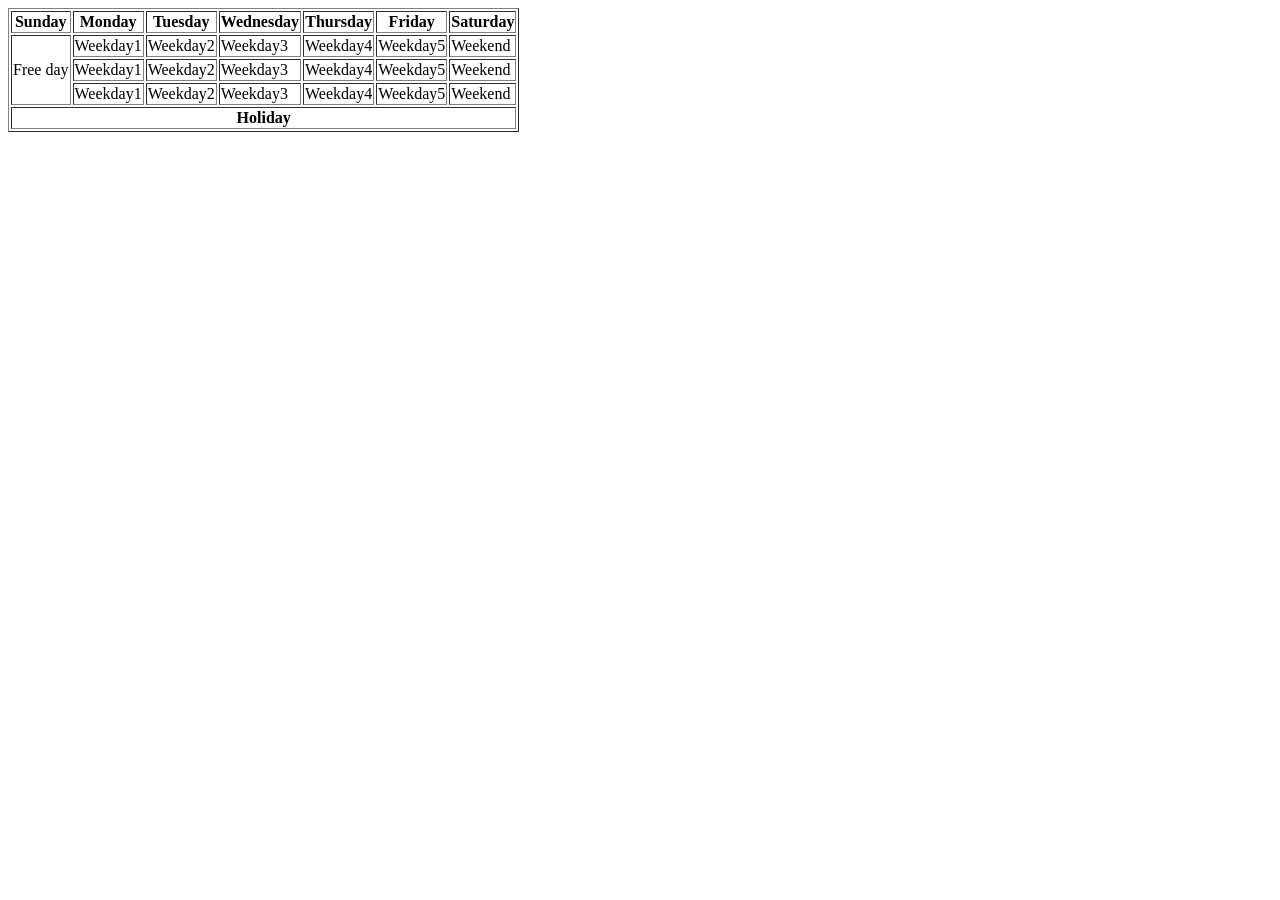
<file: lesson3/index.html>
<!DOCTYPE html>
<html lang="en">
<head>
    <meta charset="UTF-8">
    <meta name="viewport" content="width=device-width, initial-scale=1.0">
    <title>HTML Table</title>
</head>
<body>
    <table border>
        <thead>
            <tr>
                <th>Sunday</th>
                <th>Monday</th>
                <th>Tuesday</th>
                <th>Wednesday</th>
                <th>Thursday</th>
                <th>Friday</th>
                <th>Saturday</th>
            </tr>
        </thead>
       <tbody>
           <tr>
            <td rowspan="3">Free day</td>
            <td>Weekday1</td>
            <td>Weekday2</td>
            <td>Weekday3</td>
            <td>Weekday4</td>
            <td>Weekday5</td>
            <td>Weekend</td>
           </tr>
        
           <tr>
            
            <td>Weekday1</td>
            <td>Weekday2</td>
            <td>Weekday3</td>
            <td>Weekday4</td>
            <td>Weekday5</td>
            <td>Weekend</td>
           </tr>
    
           <tr>
             
            <td>Weekday1</td>
            <td>Weekday2</td>
            <td>Weekday3</td>
            <td>Weekday4</td>
            <td>Weekday5</td>
            <td>Weekend</td>
           </tr>
        </tbody>
        <tfoot>
            <tr>
                <th colspan="7">Holiday</th>
            </tr>
        </tfoot>
    </table>
</body>
</html>
</file>
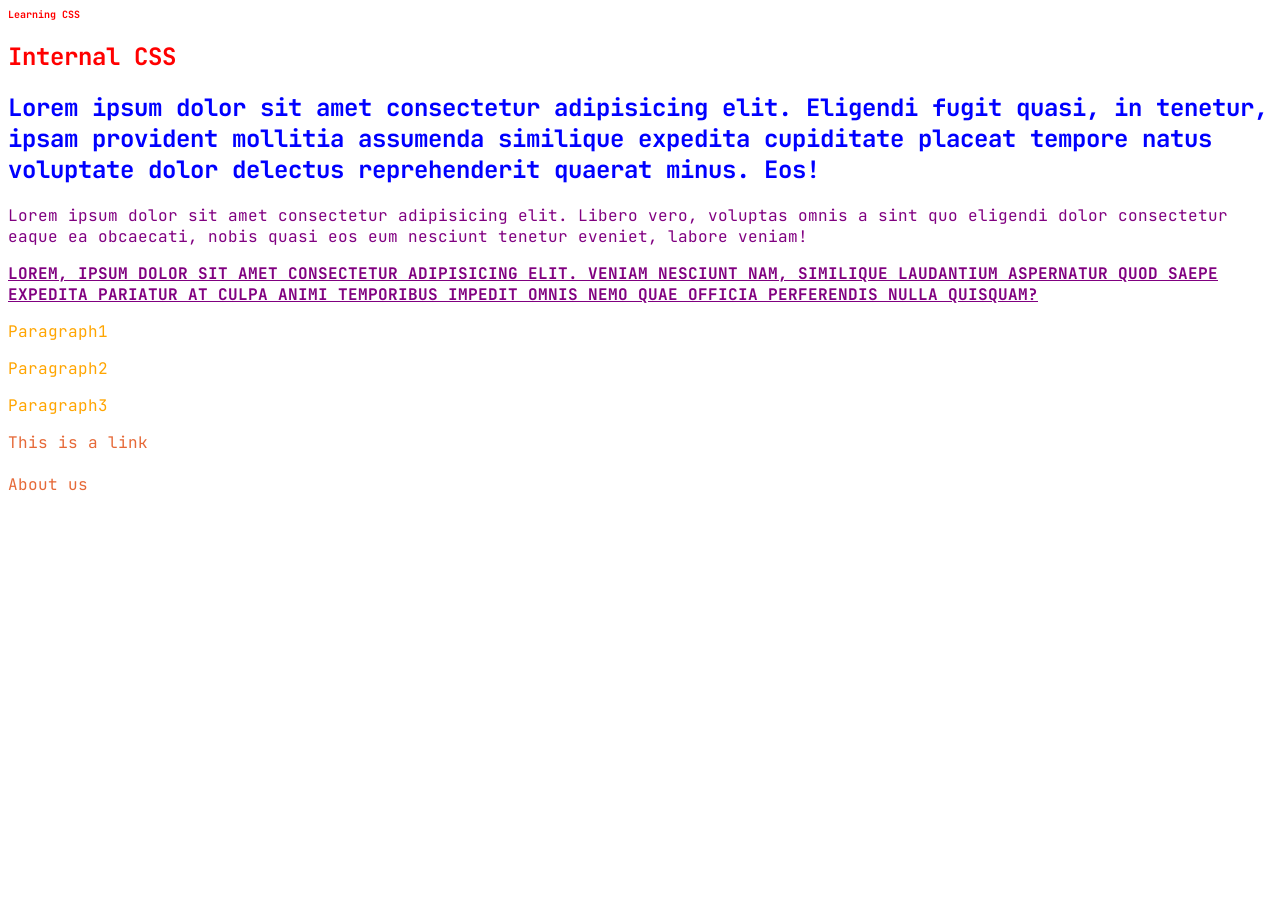
<file: Lesson4/index.html>
<!doctype html>
<html lang="en">
  <head>
    <meta charset="UTF-8" />
    <meta name="viewport" content="width=device-width, initial-scale=1.0" />
    <link rel="stylesheet" href="style.css" />
    <style>
      @import url("https://fonts.googleapis.com/css2?family=Dancing+Script:wght@400..700&family=JetBrains+Mono:ital,wght@0,100..800;1,100..800&family=Poppins:ital,wght@0,100;0,200;0,300;0,400;0,500;0,600;0,700;0,800;0,900;1,100;1,200;1,300;1,400;1,500;1,600;1,700;1,800;1,900&display=swap");
    </style>
    
    <title>CSS</title>
    <style>
      /* h2 {
        font-size: 70px;
        color: blue;
      } */
    </style>
  </head>
  <body>
    <h1 style="color: red; font-size: 10px">Learning CSS</h1>
    <h2>Internal CSS</h2>
    <h2 class="text">
      Lorem ipsum dolor sit amet consectetur adipisicing elit. Eligendi fugit
      quasi, in tenetur, ipsam provident mollitia assumenda similique expedita
      cupiditate placeat tempore natus voluptate dolor delectus reprehenderit
      quaerat minus. Eos!
    </h2>
    <p>
      Lorem ipsum dolor sit amet consectetur adipisicing elit. Libero vero,
      voluptas omnis a sint quo eligendi dolor consectetur eaque ea obcaecati,
      nobis quasi eos eum nesciunt tenetur eveniet, labore veniam!
    </p>
    <p id="user-info">
      Lorem, ipsum dolor sit amet consectetur adipisicing elit. Veniam nesciunt
      nam, similique laudantium aspernatur quod saepe expedita pariatur at culpa
      animi temporibus impedit omnis nemo quae officia perferendis nulla
      quisquam?
    </p>
    <div class="parent">
      <p>Paragraph1</p>
      <p>Paragraph2</p>
      <p>Paragraph3</p>
    </div>
    <a href="https://nasrullah-institute-of-quran-memori.vercel.app/ENROLL.HTML"
      >This is a link</a
    ><br /><br />
    <a href="about.html">About us</a>
  </body>
</html>
</file>
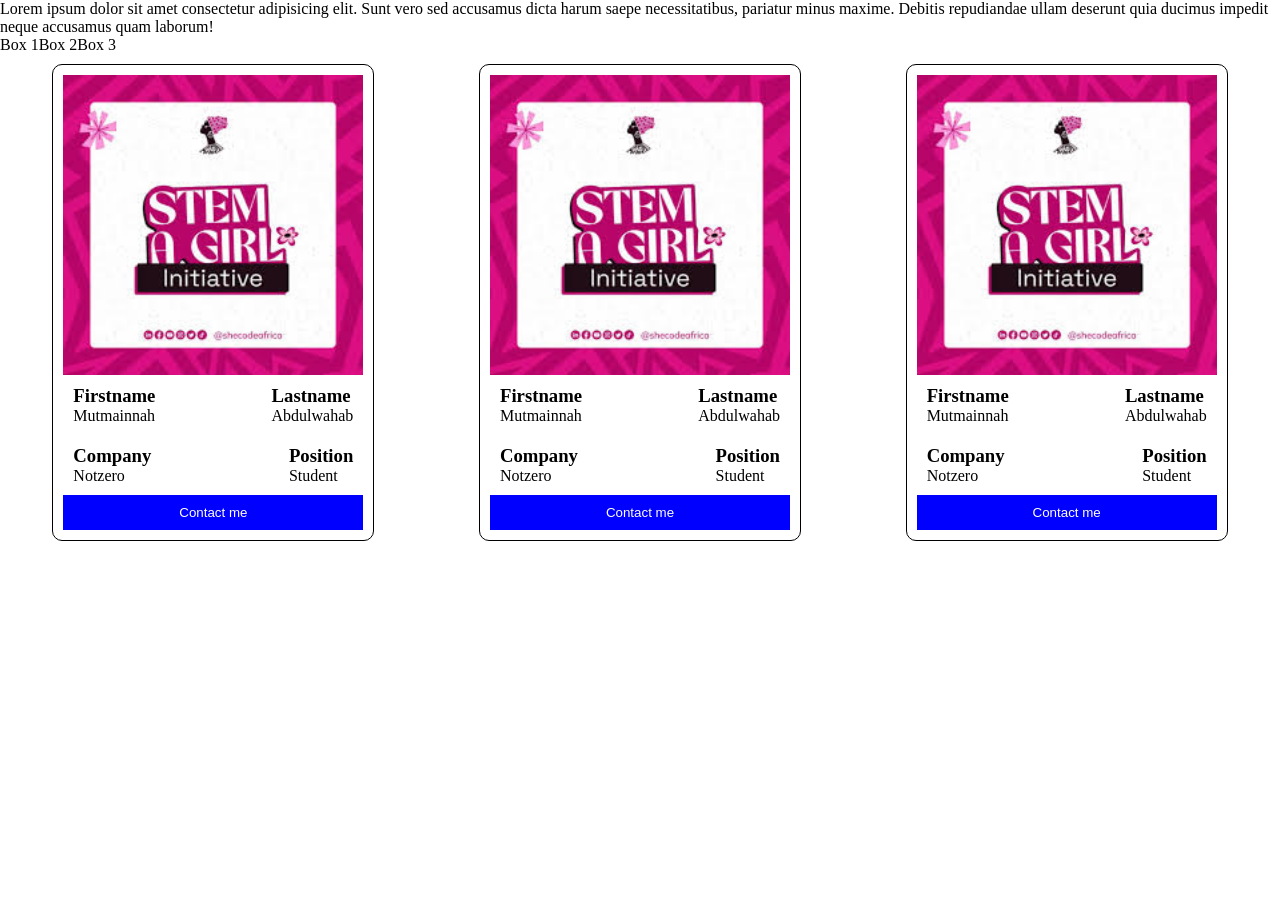
<file: Lesson5/index.html>
<!doctype html>
<html lang="en">
  <head>
    <meta charset="UTF-8" />
    <meta name="viewport" content="width=device-width, initial-scale=1.0" />
    <title>Document</title>
    <link rel="stylesheet" href="style.css"/>
  </head>
  <body>
    <p>
      Lorem ipsum dolor sit amet consectetur adipisicing elit. Sunt vero sed
      accusamus dicta harum saepe necessitatibus, pariatur minus maxime. Debitis
      repudiandae ullam deserunt quia ducimus impedit neque accusamus quam
      laborum!
    </p>
    <div class="items">
        <div>Box 1</div>
        <div>Box 2</div>
        <div>Box 3</div>
    </div>
<div class="cards">
        <div class="card">
        <img src="shecode.jpeg" alt="She codes Africa" />
       <div class="info1">
            <div>
            <h3>Firstname</h3>
            <p>Mutmainnah</p>
            </div>
            <div>
                <h3>Lastname</h3>
                <p>Abdulwahab</p>
            </div>
        </div>
        <div class="info1">
            <div>
                <h3>Company</h3>
                <p>Notzero</p>
            </div>
            <div>
                <h3>Position</h3>
                <p>Student</p>
        </div>
        
       </div>
       <button>Contact me</button>
    </div>
        <div class="card">
        <img src="shecode.jpeg" alt="She codes Africa" />
       <div class="info1">
            <div>
            <h3>Firstname</h3>
            <p>Mutmainnah</p>
            </div>
            <div>
                <h3>Lastname</h3>
                <p>Abdulwahab</p>
            </div>
        </div>
        <div class="info1">
            <div>
                <h3>Company</h3>
                <p>Notzero</p>
            </div>
            <div>
                <h3>Position</h3>
                <p>Student</p>
        </div>
        
       </div>
       <button>Contact me</button>
    </div>
        <div class="card">
        <img src="shecode.jpeg" alt="She codes Africa" />
       <div class="info1">
            <div>
            <h3>Firstname</h3>
            <p>Mutmainnah</p>
            </div>
            <div>
                <h3>Lastname</h3>
                <p>Abdulwahab</p>
            </div>
        </div>
        <div class="info1">
            <div>
                <h3>Company</h3>
                <p>Notzero</p>
            </div>
            <div>
                <h3>Position</h3>
                <p>Student</p>
        </div>
        
       </div>
       <button>Contact me</button>
    </div>
</div>
  </body>
</html>
</file>
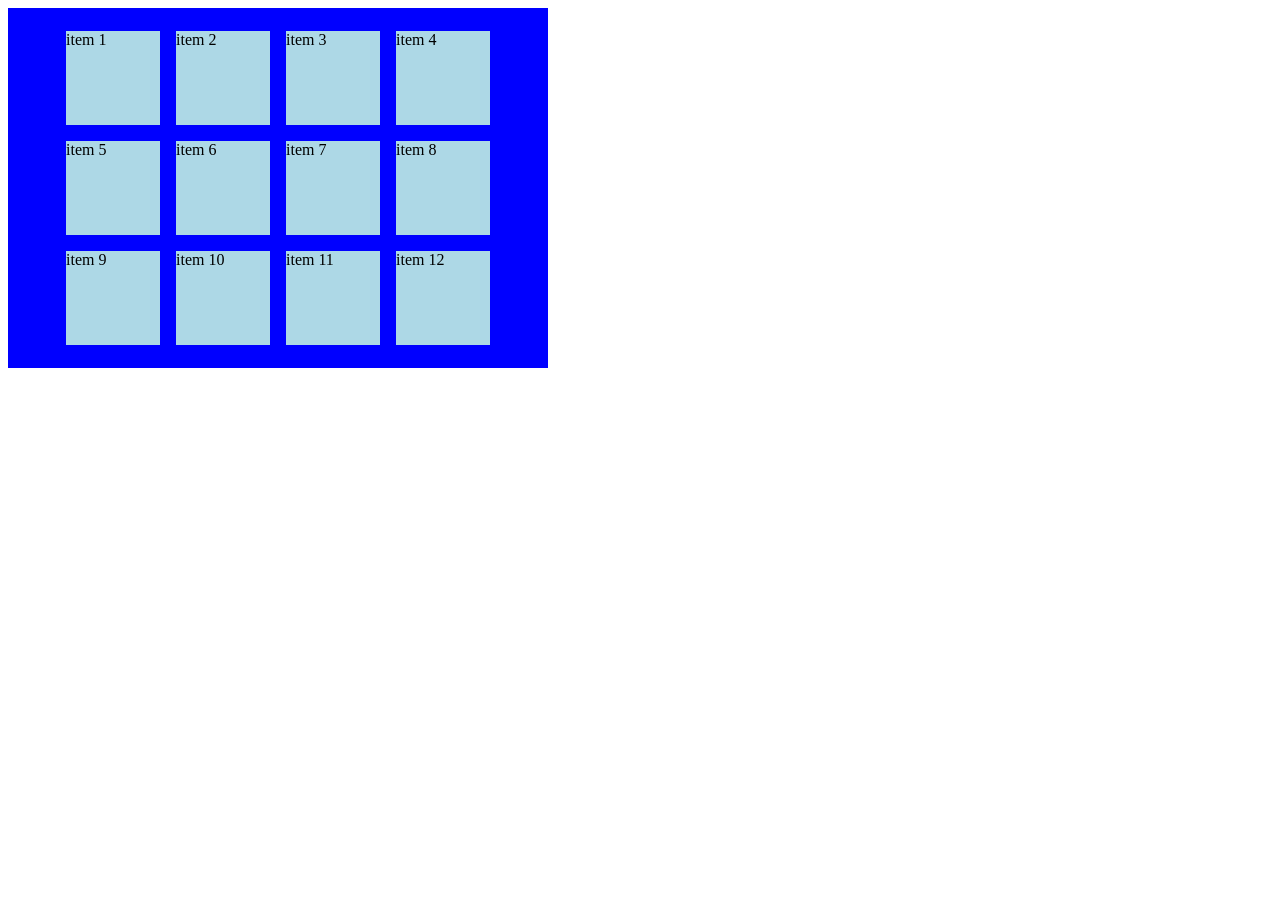
<file: Lesson7/index.html>
<!doctype html>
<html lang="en">
  <head>
    <meta charset="UTF-8" />
    <meta name="viewport" content="width=device-width, initial-scale=1.0" />
    <link rel="stylesheet" href="index.css">
    <title>Document</title>
  </head>
  <body>
    <!-- <div class="example">
      <div></div>
    </div> -->
    <div class="grid-container">
        <div>item 1</div>
        <div>item 2</div>
        <div>item 3</div>
        <div>item 4</div>
        <div>item 5</div>
        <div>item 6</div>
        <div>item 7</div>
        <div>item 8</div>
        <div>item 9</div>
        <div>item 10</div>
        <div>item 11</div>
        <div>item 12</div>
    </div>
  </body>
</html>
</file>
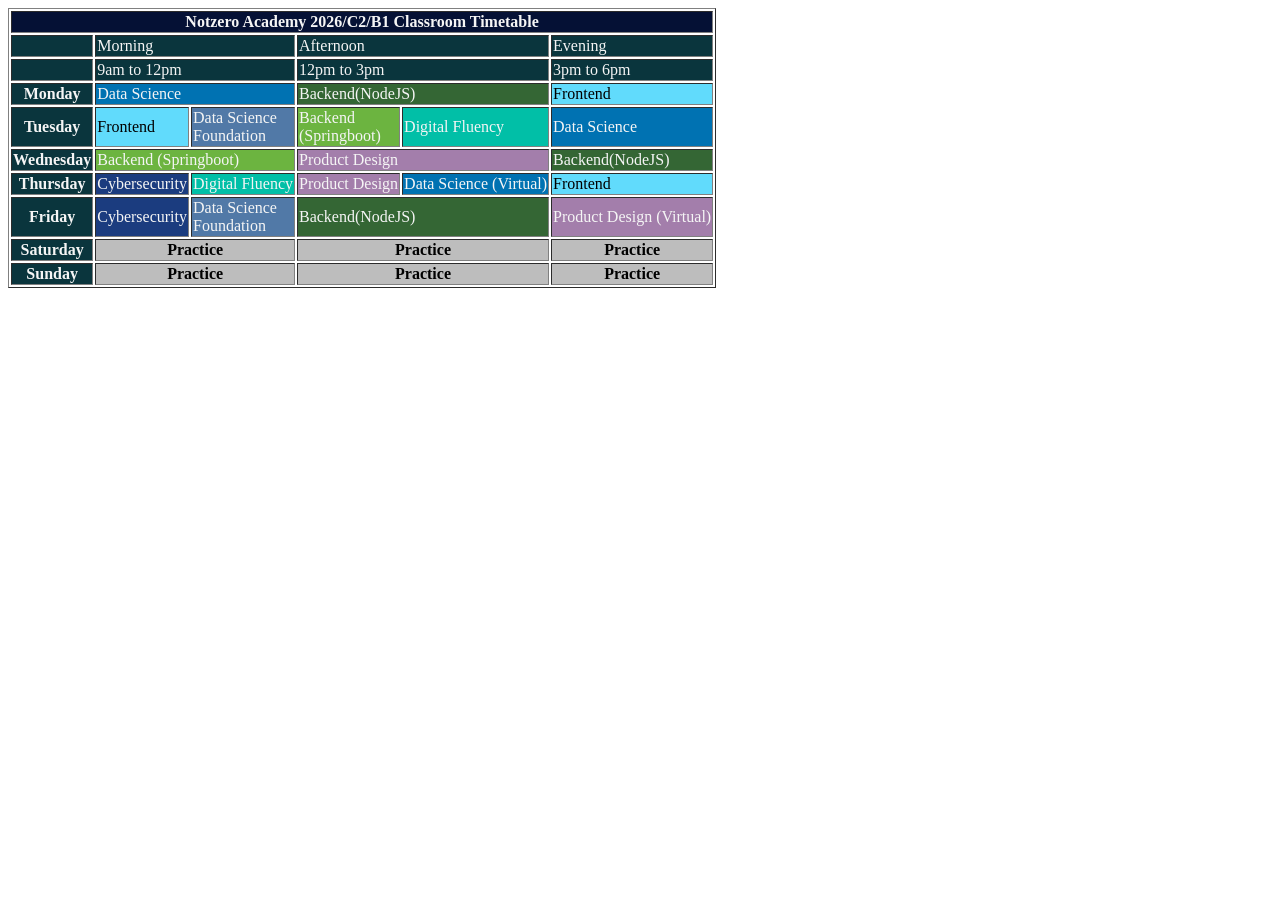
<file: lesson3/classwork.html>
<!DOCTYPE html>
<html lang="en">
<head>
    <meta charset="UTF-8">
    <meta name="viewport" content="width=device-width, initial-scale=1.0">
    <title>Table Classwork</title>
 
</head>
<body>
    <table border>
        <thead>
            <tr>
                <th colspan="7" style="background-color: #051135; color: whitesmoke;">Notzero Academy 2026/C2/B1 Classroom Timetable</th>
              
            </tr>
        </thead>
        <tbody>
            <tr>
                <td style="background-color: #0A353D;"></td>
                <td colspan="2" style="background-color: #0A353D; color: whitesmoke;">Morning</td>
               
                <td colspan="2" style="background-color: #0A353D; color: whitesmoke;">Afternoon</td>
                
                <td colspan="2" style="background-color: #0A353D; color: whitesmoke;">Evening</td>
                
            </tr>
              <tr>
                <td style="background-color: #0A353D;"></td>
                <td colspan="2" style="background-color: #0A353D; color: whitesmoke;">9am to 12pm</td>
               
                <td colspan="2" style="background-color: #0A353D; color: whitesmoke;">12pm to 3pm</td>
                
                <td colspan="2" style="background-color: #0A353D; color: whitesmoke;">3pm to 6pm</td>
                
            </tr>
             <tr>
                <th style="background-color: #0A353D; color: whitesmoke;">Monday</th>
                <td colspan="2" style="background-color: #0072B2; color: whitesmoke;">Data Science</td>
               
                <td colspan="2" style="background-color: #346634; color: whitesmoke;">Backend(NodeJS)</td>
                
                <td colspan="2" style="background-color: #61DBFC;">Frontend</td>
                
            </tr>
              <tr>
                <th style="background-color: #0A353D; color: whitesmoke;">Tuesday</th>
                <td style="background-color: #61DBFC;" >Frontend</td>
                <td style="background-color: #5179A7; color: whitesmoke;">Data Science <br>Foundation</td>
                <td style="background-color: #6CB440; color: whitesmoke;">Backend <br>(Springboot)</td>
                <td style="background-color: #01BFA7; color: whitesmoke;">Digital Fluency</td>
                <td colspan="2" style="background-color: #0072B2; color: whitesmoke;">Data Science</td>
                
            </tr>
              <tr>
                <th style="background-color: #0A353D; color: whitesmoke;">Wednesday</th>
                <td colspan="2" style="background-color: #6CB440; color: whitesmoke;">Backend (Springboot)</td>
               
                <td colspan="2" style="background-color: #A37EAB; color: whitesmoke;">Product Design</td>
                
                <td colspan="2" style="background-color: #346634; color: whitesmoke;">Backend(NodeJS)</td>
                
            </tr>
              <tr>
                <th style="background-color: #0A353D; color: whitesmoke;">Thursday</th>
                <td style="background-color: #1B3C7F; color: whitesmoke;">Cybersecurity</td>
                <td style="background-color: #01BFA7; color: whitesmoke;">Digital Fluency</td>
                <td style="background-color: #A37EAB; color: whitesmoke;">Product Design</td>
                <td style="background-color: #0072B2; color: whitesmoke;">Data Science (Virtual)</td>
                <td colspan="2" style="background-color: #61DBFC;">Frontend</td>
                
            </tr>
              <tr>
                <th style="background-color: #0A353D; color: whitesmoke;">Friday</th>
                <td style="background-color: #1B3C7F; color: whitesmoke;">Cybersecurity</td>
                <td style="background-color: #5179A7; color: whitesmoke;">Data Science <br>Foundation</td>
                <td colspan="2" style="background-color: #346634; color: whitesmoke;">Backend(NodeJS)</td>
                
                <td colspan="2" style="background-color: #A37EAB; color: whitesmoke;">Product Design (Virtual)</td>
                
            </tr>
        </tbody>
        <tfoot>
            <tr>
                <th style="background-color: #0A353D; color: whitesmoke;">Saturday</th>
                <th colspan="2" style="background-color: #BDBDBD;">Practice</th>
                
                <th colspan="2" style="background-color: #BDBDBD;">Practice</th>
               
                <th colspan="2" style="background-color: #BDBDBD;">Practice</th>
                
            </tr>
           <tr>
                <th style="background-color: #0A353D; color: whitesmoke;">Sunday</th>
                <th colspan="2" style="background-color: #BDBDBD;">Practice</th>
                
                <th colspan="2" style="background-color: #BDBDBD;">Practice</th>
               
                <th colspan="2" style="background-color: #BDBDBD;">Practice</th>
                
            </tr>
        </tfoot>
    </table>
</body>
</html>
</file>
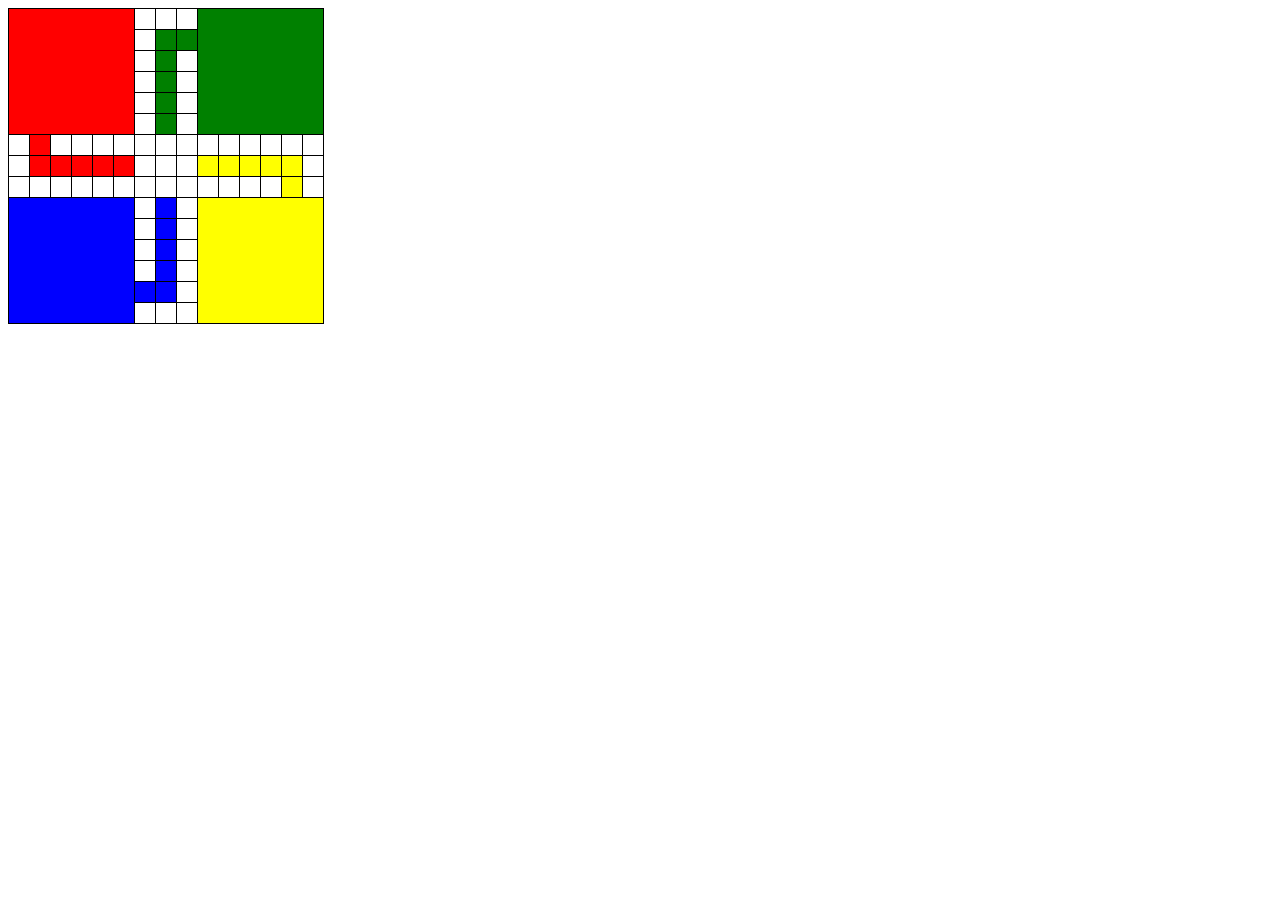
<file: lesson3/ludoboard.html>
<!DOCTYPE html>
<html lang="en">
<head>
    <meta charset="UTF-8">
    <meta name="viewport" content="width=device-width, initial-scale=1.0">
    <title>Clone Ludoboard</title>
    <style>
        table, th, td {
            border: 1px solid black;
            border-collapse: collapse;
        }
         th, td {
            padding: 10px;
        }
       
    </style>
</head>
<body>
    <table >
        <tbody>
            <tr>
                <th colspan="6" rowspan="6" style="background-color: red;"></th>
               
                <th ></th>
                <th></th>
                <th ></th>
                <th colspan="6" rowspan="6" style="background-color: green;"></th>
               
            </tr>
        <tr>
             
               
                <th ></th>
                <th style="background-color: green;"></th>
                <th style="background-color: green;"></th>
                
               
            </tr>
          <tr>
             
               
                <th></th>
                <th style="background-color: green;"></th>
                <th></th>
                
               
            </tr>
                <tr>
             
               
                <th></th>
                <th style="background-color: green;"></th>
                <th></th>
                
               
            </tr>
           <tr>
             
               
                <th></th>
                <th style="background-color: green;"></th>
                <th></th>
                
               
            </tr>
            <tr>
             
               
                <th></th>
                <th style="background-color: green;"></th>
                <th></th>
                
               
            </tr>
             <tr>
                <th></th>
                <th style="background-color: red;"></th>
                <th ></th>
                <th></th>
                <th></th>
                <th></th>
                <th></th>
                <th></th>
                <th></th>
                <th></th>
                <th></th>
                <th></th>
                <th></th>
                <th></th>
                <th></th>
            </tr>
             <tr>
                <th ></th>
                <th style="background-color: red;"></th>
                <th style="background-color: red;"></th>
                <th style="background-color: red;"></th>
                <th style="background-color: red;"></th>
                <th style="background-color: red;"></th>
                <th ></th>
                <th></th>
                <th></th>
                <th style="background-color: yellow;"></th>
                <th style="background-color: yellow;"></th>
                <th style="background-color: yellow;"></th>
                <th style="background-color: yellow;"></th>
                <th style="background-color: yellow;"></th>
                <th></th>
            </tr>
             <tr>
                <th></th>
                <th ></th>
                <th></th>
                <th></th>
                <th></th>
                <th></th>
                <th></th>
                <th></th>
                <th></th>
                <th></th>
                <th></th>
                <th></th>
                <th></th>
                <th style="background-color: yellow;"></th>
                <th></th>
            </tr>
          <tr>
                <th colspan="6" rowspan="6" style="background-color: blue;"></th>
               
                <th ></th>
                <th style="background-color: blue;"></th>
                <th></th>
                <th colspan="6" rowspan="6" style="background-color: yellow;"></th>
               
            </tr>
            <tr>
                
               
                <th></th>
                <th style="background-color: blue;"></th>
                <th></th>
                
               
            </tr>
       <tr>
                
               
                <th></th>
                <th style="background-color: blue;"></th>
                <th></th>
                
               
            </tr>
         <tr>
                
               
                <th></th>
                <th style="background-color: blue;"></th>
                <th></th>
                
               
            </tr>
          <tr>
                
               
                <th style="background-color: blue;"></th>
                <th style="background-color: blue;"></th>
                <th></th>
                
               
            </tr>
            <tr>
                
               
                <th></th>
                <th></th>
                <th></th>
                
               
            </tr>
            
        </tbody>
    </table>
</body>
</html>
</file>
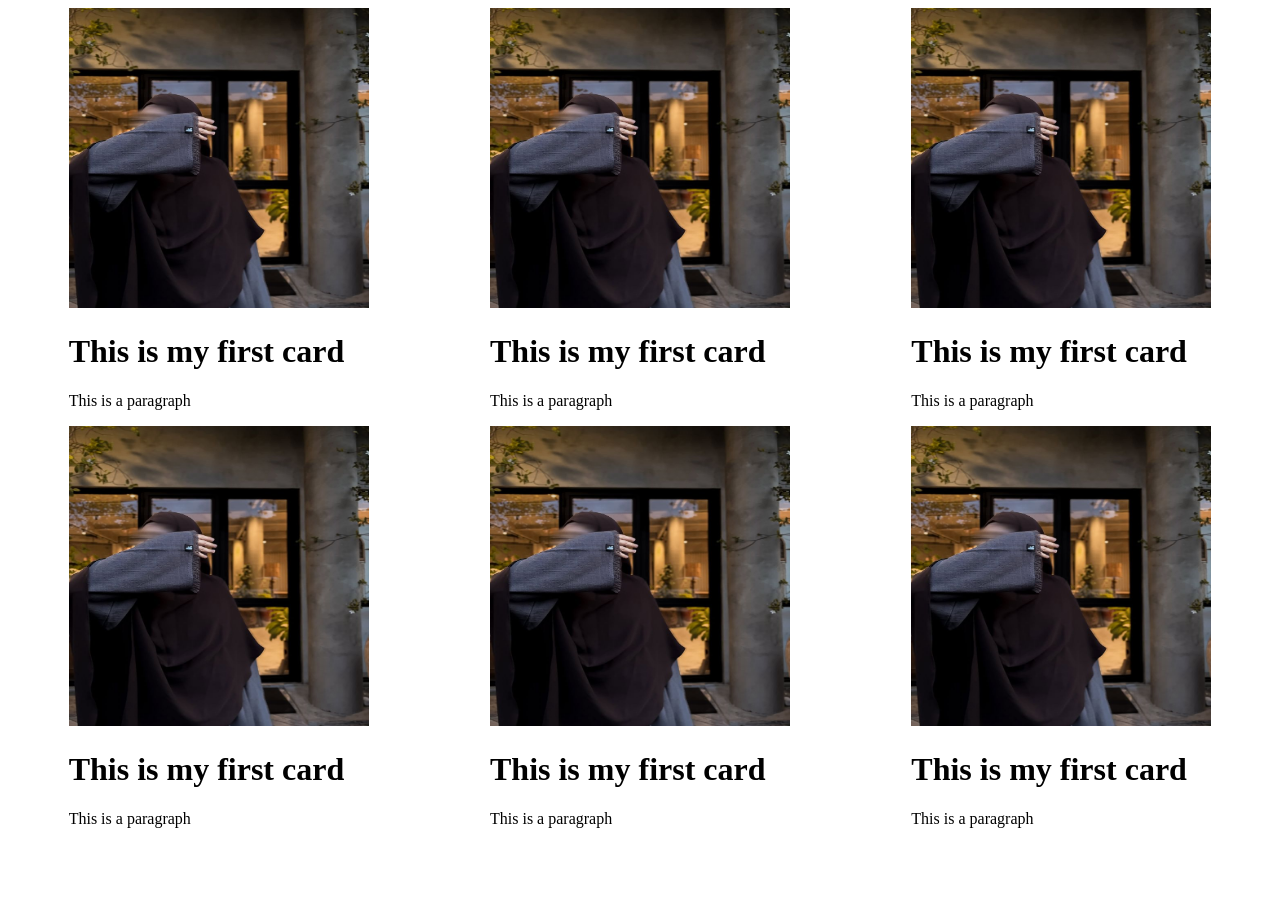
<file: Lesson6/classwork.html>
<!doctype html>
<html lang="en">
  <head>
    <meta charset="UTF-8" />
    <meta name="viewport" content="width=device-width, initial-scale=1.0" />
    <link rel="stylesheet" href="classwork.css" />
    <title>Document</title>
  </head>
  <body>
    <div class="cards">
      <div class="card1">
        <img src="cute.jpeg" alt="cute colour" />
        <div>
          <h1>This is my first card</h1>
          <p>This is a paragraph</p>
        </div>
      </div>
      <div class="card2">
        <img src="cute.jpeg" alt="cute colour" />
        <div>
          <h1>This is my first card</h1>
          <p>This is a paragraph</p>
        </div>
      </div>
      <div class="card3">
        <img src="cute.jpeg" alt="cute colour" />
        <div>
          <h1>This is my first card</h1>
          <p>This is a paragraph</p>
        </div>
      </div>
      <div class="card4">
        <img src="cute.jpeg" alt="cute colour" />
        <div>
          <h1>This is my first card</h1>
          <p>This is a paragraph</p>
        </div>
      </div>
      <div class="card5">
        <img src="cute.jpeg" alt="cute colour" />
        <div>
          <h1>This is my first card</h1>
          <p>This is a paragraph</p>
        </div>
      </div>
      <div class="card6">
        <img src="cute.jpeg" alt="cute colour" />
        <div>
          <h1>This is my first card</h1>
          <p>This is a paragraph</p>
        </div>
      </div>
    </div>
  </body>
</html>
</file>
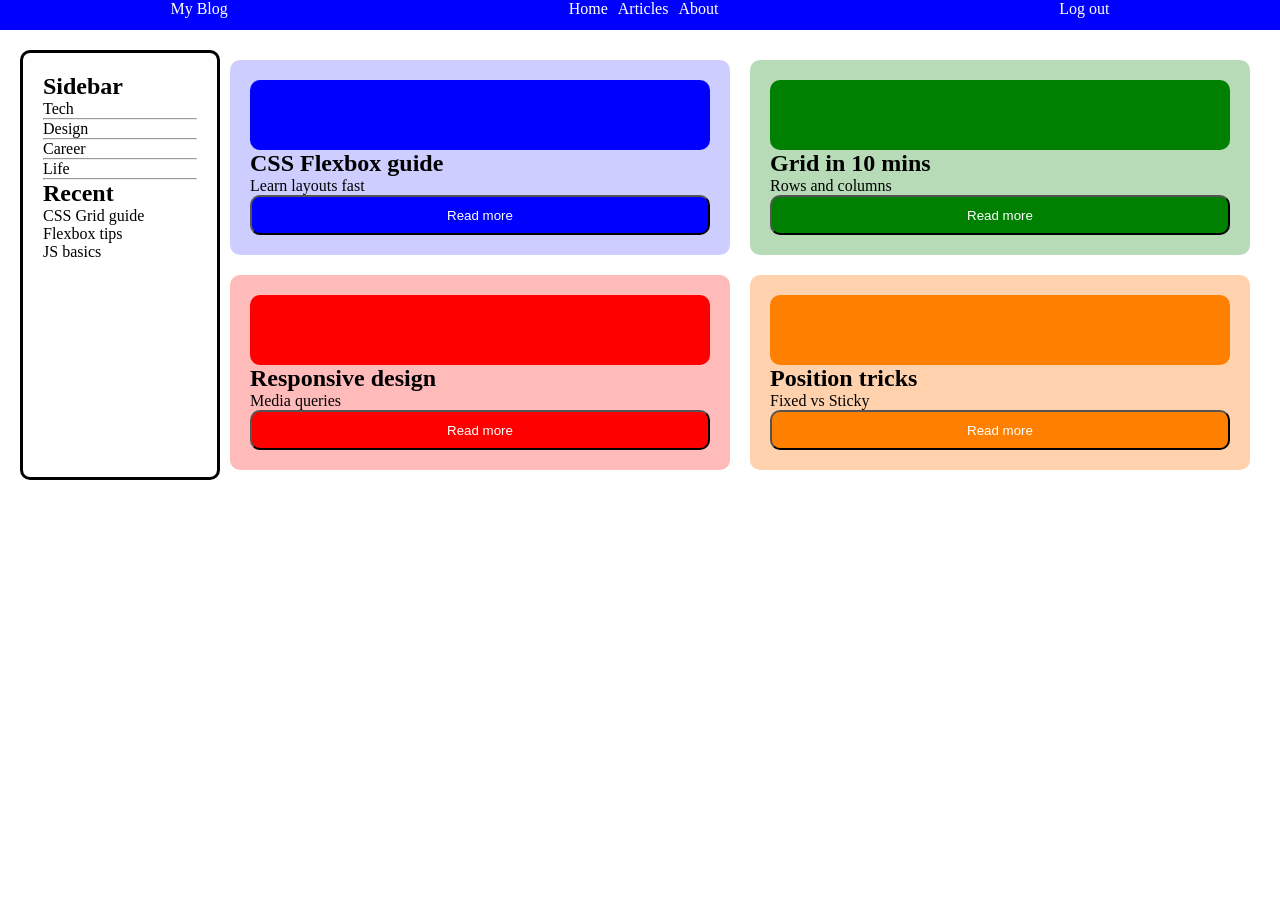
<file: Lesson7/classwork.html>
<!doctype html>
<html lang="en">
  <head>
    <meta charset="UTF-8" />
    <meta name="viewport" content="width=device-width, initial-scale=1.0" />
    <link rel="stylesheet" href="classwork.css" />
    <title>Document</title>
  </head>
  <body>
    <nav>
      <div>My Blog</div>
      <div class="ul">
        <li>Home</li>
        <li>Articles</li>
        <li>About</li>
      </div>
      <div>Log out</div>
    </nav>
    <div class="container">
      <div class="sidebar">
        <h2>Sidebar</h2>
        <p>Tech</p>
        <hr />
        <p>Design</p>
        <hr />
        <p>Career</p>
        <hr />
        <p>Life</p>
        <hr />
        <h2>Recent</h2>
        <p>CSS Grid guide</p>
        <p>Flexbox tips</p>
        <p>JS basics</p>
      </div>

     <div class="main-content">
        <div class="card1">
            <div class="first1"></div>
            <h2>CSS Flexbox guide</h2>
            <p>Learn layouts fast</p>
            <button style="background-color: blue;">Read more</button>
        </div>
        <div class="card2">
            <div class="first2"></div>
            <h2>Grid in 10 mins</h2>
            <p>Rows and columns</p>
            <button style="background-color: green;">Read more</button>
        </div>
        <div class="card3">
            <div class="first3"></div>
            <h2>Responsive design</h2>
            <p>Media queries</p>
            <button style="background-color: red;">Read more</button>
        </div>
        <div class="card4">
            <div class="first4"></div>
            <h2>Position tricks</h2>
            <p>Fixed vs Sticky</p>
            <button style="background-color: rgb(255, 128, 0);">Read more</button>
        </div>
     </div>
    </div>
  </body>
</html>
</file>
<file: Lesson4/style.css>
/* universal selector */
*{
    font-family: "JetBrains Mono", monospace;
}
/* select elements by tag name */
h2{
    color: red;
}
/* select elements by class name */
.text{
    color: blue;
}
#user-info{
    text-transform: uppercase;
    text-decoration: underline;
    font-weight: 700;
}
p{
    color: purple;
}
.parent p{
    color: orange;
}
a{
    text-decoration: none;
    color: rgb(230, 105, 56);
}
a:hover{
    color: purple;
    cursor: not-allowed;
}
/* h1, h2, h3{
    font-family: "Poppins", sans-serif;
} */
</file>
<file: Lesson5/style.css>
*{
    margin: 0;
    padding: 0;
    
}
.items{
    display: flex;
}
.card{
    /* height: 300px; */
    margin: 10px;
    padding: 10px;
    width: 300px;
    border: 1px solid black;
    border-radius: 10px;
    display: flex;
    flex-direction: column;
}
.card img{
    height: 300px;
    width: 300px;
}
.info1{
    display: flex;
    justify-content: space-between;
    padding: 10px;
}
button{
    background-color: blue;
    color: white;
    border: none;
    padding: 10px;
    display: flex;
    justify-content: center;
   /* align-content: center; */
   /* justify-self: center; */
}
.cards{
    display: flex;
    justify-content: space-around;
}
</file>
<file: Lesson7/index.css>
/* .example {
  background-color: brown;
  width: 200px;
  height: 200px;
  justify-self: right;
  position: relative;
  right: 50px;
} */
.grid-container{
    display: grid;
    gap: 10px;
    grid-template-columns: repeat(4, 100px);
    grid-template-rows: repeat(3, 100px);
    background-color: blue;
    /* grid-auto-flow: column;
    grid-auto-columns: 100px;
    grid-auto-rows: 200px; */
    width: 500px;
    justify-content: center;
    justify-self: center;
    padding: 20px;

}
.grid-container div{
    background-color: lightblue;
    margin: 3px;
}
</file>
<file: Lesson6/classwork.css>
img {
  width: 300px;
  height: 300px;
}
.cards {
  display: grid;
  grid-template-columns: 1fr 1fr 1fr;
  grid-template-rows: 1fr 1fr;
  justify-items: center;
}
@media (max-width: 1000px) {
  .cards {
    display: grid;
    grid-template-columns: 1fr 1fr;
    justify-items: center;
  }
}
@media (max-width: 650px) {
  .cards {
    display: grid;
    grid-template-columns: 1fr;
    justify-items: center;
  }
}
</file>
<file: Lesson7/classwork.css>
*{
    margin: 0;
}
nav {
  display: flex;
  justify-content: space-around;
  background-color: blue;
  height: 30px;
  color: white;

}
.container {
  display: grid;
  grid-template-columns: 200px 1fr;
  margin: 20px;
}
.ul {
  display: flex;
  list-style-type: none;
  gap: 10px;
}
.sidebar {
  border: 3px solid black;
  border-radius: 10px;
  padding: 20px;
}
.main-content {
  display: grid;
  grid-template-columns: 1fr 1fr;
}
.card1 {
  background-color: rgba(0, 0, 255, 0.195);
  margin: 10px;
  display: grid;
  padding: 20px;
  border-radius: 10px;
}
.card2 {
  background-color: rgba(0, 128, 0, 0.282);
  margin: 10px;
  display: grid;
  padding: 20px;
  border-radius: 10px;
}
.card3 {
  background-color: rgba(255, 0, 0, 0.271);
  margin: 10px;
  display: grid;
  padding: 20px;
  border-radius: 10px;
}
.card4 {
  background-color: rgba(255, 115, 0, 0.321);
  margin: 10px;
  display: grid;
  padding: 20px;
  border-radius: 10px;
}
.first1 {
  background-color: blue;
  height: 70px;
  border-radius: 10px;
}
.first2 {
  background-color: green;
  height: 70px;
  border-radius: 10px;
}
.first3 {
  background-color: red;
  height: 70px;
  border-radius: 10px;
}
.first4 {
  background-color: rgb(255, 128, 0);
  height: 70px;
  border-radius: 10px;
}
button {
  color: white;
  height: 40px;
  border-radius: 10px;
}
@media (max-width: 600px) {
  .container {
    display: flex;
    flex-direction: column;
  }
  .main-content{
    display: flex;
    flex-direction: column;
  }
}
</file>
